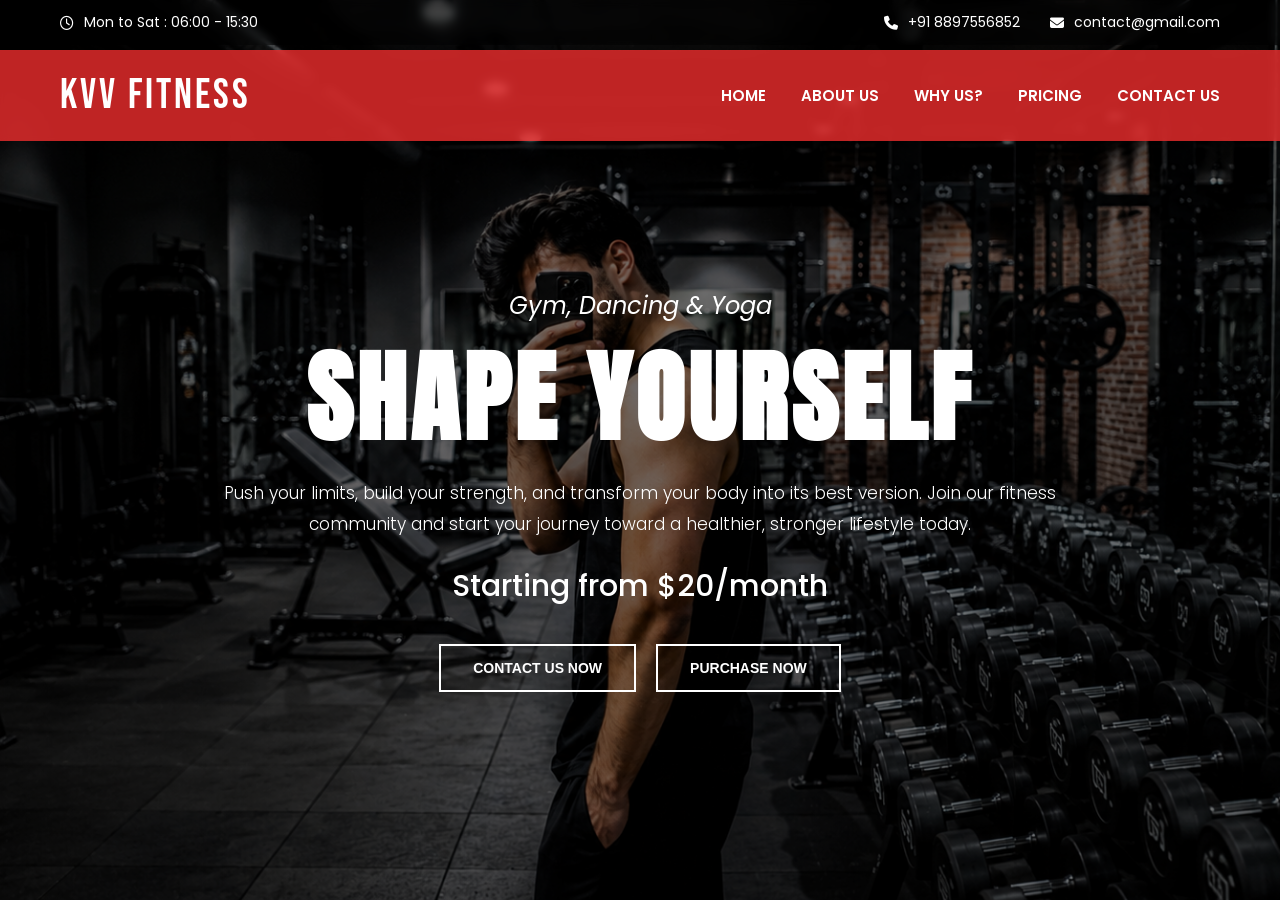
<file: VISHNUVARDHANKAKARA_TASK1/index.html>
<!DOCTYPE html>
<html lang="en">
<head>
    <meta charset="UTF-8">
    <meta name="viewport" content="width=device-width, initial-scale=1.0">
    <title>KVV FITNESS</title>
    <link rel="stylesheet" href="style.css">
    <link rel="stylesheet" href="https://cdnjs.cloudflare.com/ajax/libs/font-awesome/6.5.1/css/all.min.css">
    <link rel="preconnect" href="https://fonts.googleapis.com">
    <link rel="preconnect" href="https://fonts.gstatic.com" crossorigin>
    <link href="https://fonts.googleapis.com/css2?family=Bebas+Neue&display=swap" rel="stylesheet">
</head>
<body>
    <div class="topbar">
        <div class="left">
            <i class="fa-regular fa-clock"></i>
            <p>Mon to Sat : 06:00 - 15:30</p>
        </div>
        <div class="right">
            <div class="phone">
                <i class="fa-solid fa-phone"></i>
                <p>+91 8897556852</p>
            </div>
            <div class="email">
                <i class="fa-solid fa-envelope"></i>
                <p>contact@gmail.com</p>
            </div>
        </div>
    </div>
    <div class="navbar">
        <div class="logo">
            KVV FITNESS
        </div>
        <div class="nav">
            <ul>
                <li>HOME</li>
                <li>ABOUT US</li>
                <li>WHY US?</li>
                <li>PRICING</li>
                <li>CONTACT US</li>
            </ul>
        </div>
    </div>
    <div class="hero">
        <div class="overlay">
            <div class="content">
                <h4>Gym, Dancing & Yoga</h4>
                <h1>SHAPE YOURSELF</h1>
                <p>
                    Push your limits, build your strength, and transform your body into its best version.
                    Join our fitness community and start your journey toward a healthier, stronger lifestyle today.
                </p>
                <h3>Starting from $20/month</h3>
                <div class="buttons">
                    <button>CONTACT US NOW</button>
                    <button>PURCHASE NOW</button>
                </div>
            </div>
        </div>
    </div>
</body>
</html>
</file>
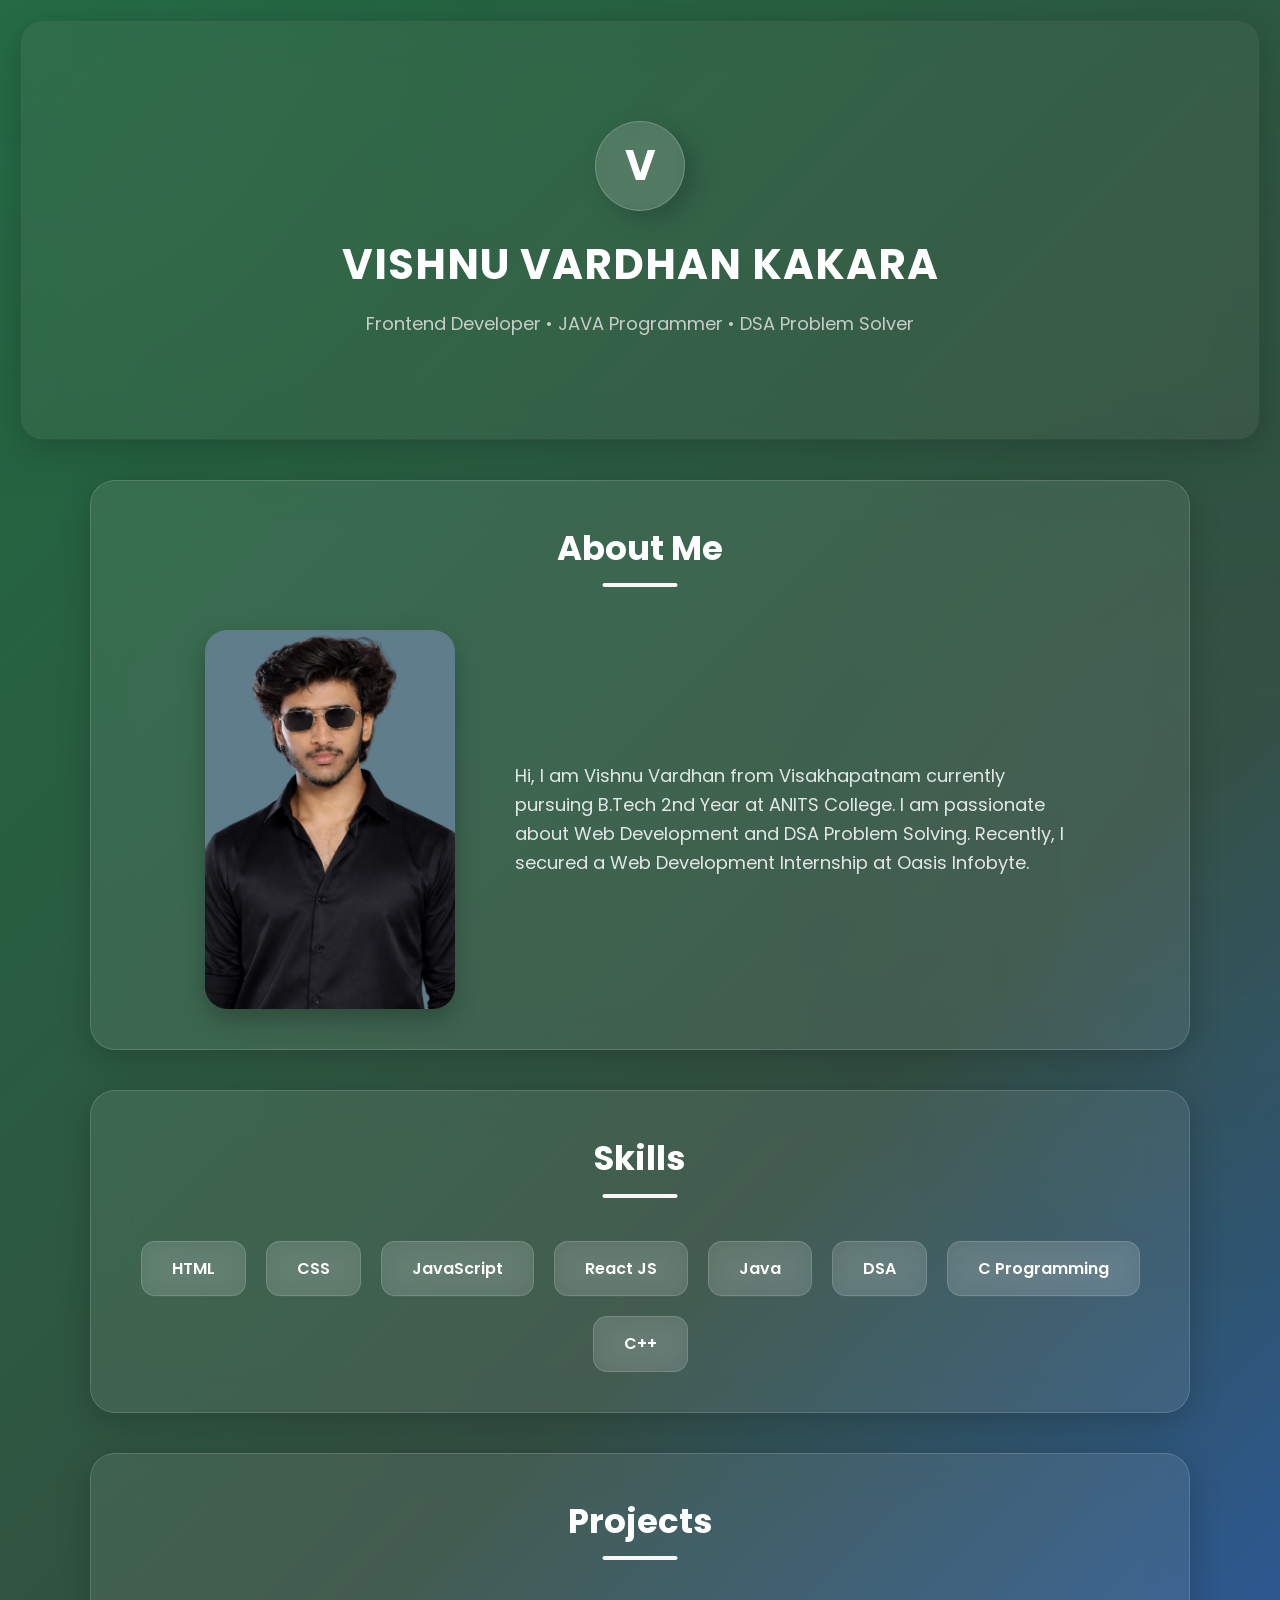
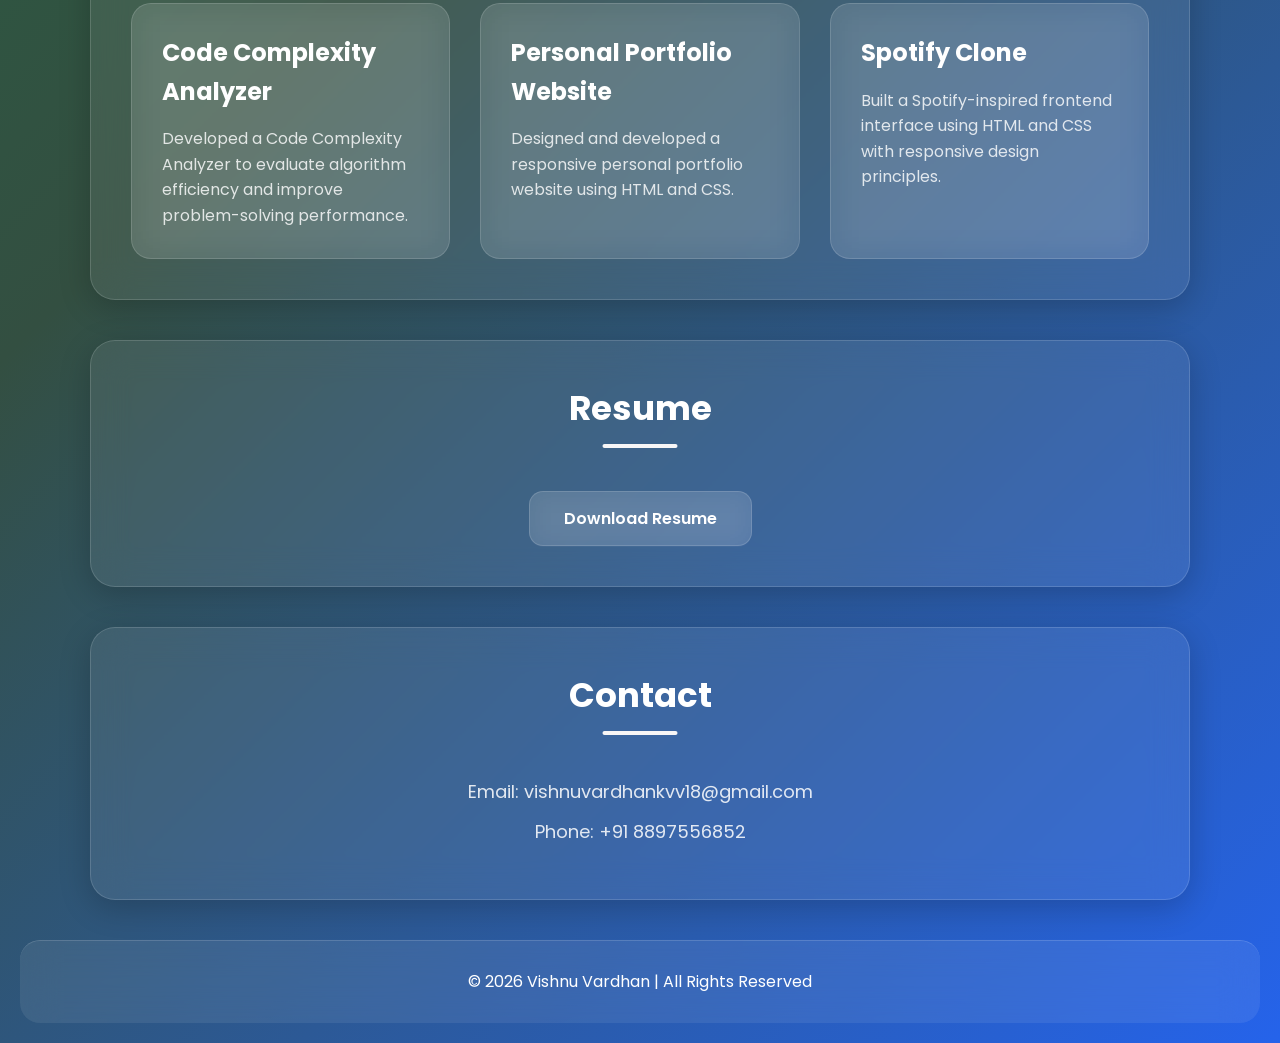
<file: VISHNUVARDHANKAKARA_TASK2/index.html>
<!DOCTYPE html>
<html lang="en">
<head>
  <meta charset="UTF-8">
  <meta name="viewport" content="width=device-width, initial-scale=1.0">
  <title>Vishnu Vardhan | Portfolio</title>
  <link rel="stylesheet" href="style.css">
  <link href="https://fonts.googleapis.com/css2?family=Poppins:wght@300;400;500;600;700&display=swap" rel="stylesheet">
</head>
<body>
  <div class="bg-blur1"></div>
  <div class="bg-blur2"></div>
  <header>
    <div class="logo">
      V
    </div>
    <h1>VISHNU VARDHAN KAKARA</h1>
    <p>
      Frontend Developer • JAVA Programmer • DSA Problem Solver
    </p>
  </header>
  <section>
    <h2>About Me</h2>
    <div class="about">
      <img src="vishnu.png" alt="Profile Image">
      <div>
        <p>
          Hi, I am Vishnu Vardhan from Visakhapatnam currently pursuing
          B.Tech 2nd Year at ANITS College. I am passionate about
          Web Development and DSA Problem Solving. Recently, I secured
          a Web Development Internship at Oasis Infobyte.
        </p>
      </div>
    </div>
  </section>
  <section class="skills">
    <h2>Skills</h2>
    <ul>
      <li>HTML</li>
      <li>CSS</li>
      <li>JavaScript</li>
      <li>React JS</li>
      <li>Java</li>
      <li>DSA</li>
      <li>C Programming</li>
      <li>C++</li>
    </ul>
  </section>
  <section>
    <h2>Projects</h2>
    <div class="projects">
      <div class="project-card">
        <h3>Code Complexity Analyzer</h3>
        <p>
          Developed a Code Complexity Analyzer to evaluate
          algorithm efficiency and improve problem-solving performance.
        </p>
      </div>
      <div class="project-card">
        <h3>Personal Portfolio Website</h3>
        <p>
          Designed and developed a responsive personal
          portfolio website using HTML and CSS.
        </p>
      </div>
      <div class="project-card">
        <h3>Spotify Clone</h3>
        <p>
          Built a Spotify-inspired frontend interface using
          HTML and CSS with responsive design principles.
        </p>
      </div>
    </div>
  </section>
  <section class="resume">
    <h2>Resume</h2>
    <a href="Vishnu_Vardhan_Resume_Final.docx" download>
      Download Resume
    </a>
  </section>
  <section class="contact">
    <h2>Contact</h2>
    <p>Email: vishnuvardhankvv18@gmail.com</p>
    <p>Phone: +91 8897556852</p>
  </section>
  <footer>
    <p>
      © 2026 Vishnu Vardhan | All Rights Reserved
    </p>
  </footer>
</body>
</html>
</file>
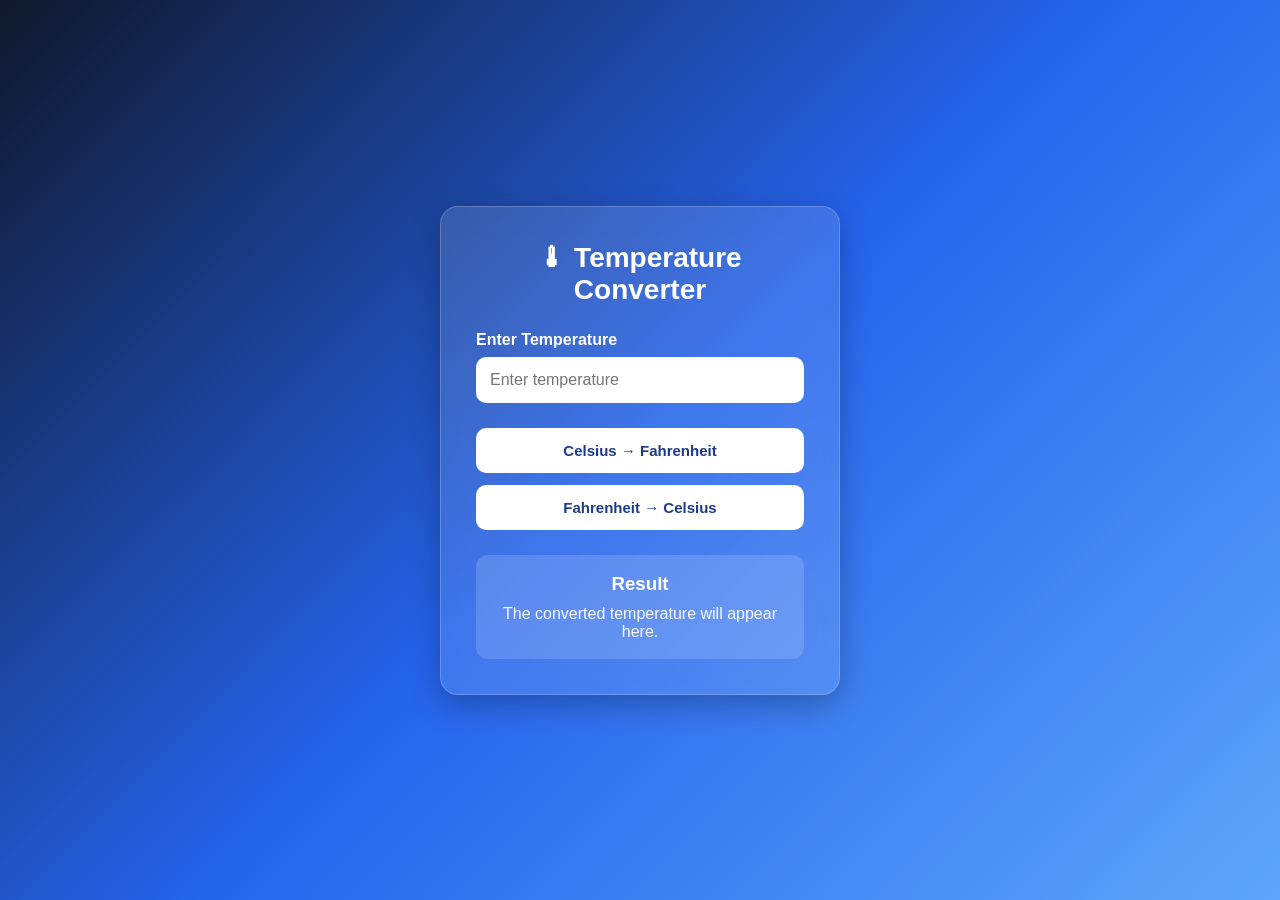
<file: VISHNUVARDHANKAKARA_TASK3/index.html>
<!DOCTYPE html>
<html lang="en">
<head>
    <meta charset="UTF-8">
    <meta name="viewport" content="width=device-width, initial-scale=1.0">
    <title>Temperature Converter</title>
    <link rel="stylesheet" href="style.css">
</head>
<body>

    <div class="container">
        <h1>🌡 Temperature Converter</h1>

        <div class="input-group">
            <label for="tempInput">Enter Temperature</label>
            <input
                type="number"
                id="tempInput"
                placeholder="Enter temperature"
            >
        </div>

        <div class="btn-group">
            <button id="cToF">Celsius → Fahrenheit</button>
            <button id="fToC">Fahrenheit → Celsius</button>
        </div>

        <div class="result">
            <h3>Result</h3>
            <p id="resultText">
                The converted temperature will appear here.
            </p>
        </div>
    </div>

    <script src="app.js"></script>

</body>
</html>
</file>
<file: VISHNUVARDHANKAKARA_TASK1/style.css>
@import url('https://fonts.googleapis.com/css2?family=Anton&family=Bebas+Neue&family=Poppins:wght@300;400;500;600;700&display=swap');
*{
    margin: 0;
    padding: 0;
    box-sizing: border-box;
}
body{
    font-family: "Poppins", sans-serif;
}
.hero{
    background-image: url("herolandingpagebg.png");
    background-size: cover;
    background-position: center;
    background-repeat: no-repeat;
    height: 100vh;
    position: relative;
}
.topbar{
    position: absolute;
    top: 0;
    width: 100%;
    z-index: 100;
    background-color: rgba(0,0,0,0.4);
    backdrop-filter: blur(4px);
    color: white;
    display: flex;
    justify-content: space-between;
    align-items: center;
    padding: 12px 60px;
    font-size: 14px;
}
.left{
    display: flex;
    align-items: center;
    gap: 10px;
}
.right{
    display: flex;
    align-items: center;
    gap: 30px;
}
.right div{
    display: flex;
    align-items: center;
    gap: 10px;
}
.navbar{
    position: absolute;
    top: 50px;
    width: 100%;
    z-index: 100;
    background-color: rgba(255, 49, 49, 0.75);
    backdrop-filter: blur(4px);
    display: flex;
    justify-content: space-between;
    align-items: center;
    padding: 20px 60px;
}
.logo{
    font-family: "Bebas Neue", sans-serif;
    font-size: 42px;
    letter-spacing: 3px;
    color: white;
    transition: 0.3s;
}
.logo:hover{
    color: black;
}
.nav ul{
    display: flex;
    gap: 35px;
    list-style: none;
}
.nav ul li{
    color: white;
    font-size: 15px;
    font-weight: 600;
    cursor: pointer;
    transition: 0.3s;
}
.nav ul li:hover{
    color: black;
}
.overlay{
    width: 100%;
    height: 100%;
    background-color: rgba(0,0,0,0.55);
    display: flex;
    justify-content: center;
    align-items: center;
    text-align: center;
}
.content{
    width: 70%;
    color: white;
    margin-top: 80px;
}
.content h4{
    font-size: 24px;
    font-style: italic;
    font-weight: 400;
    margin-bottom: 20px;
}
.content h1{
    font-family: "Anton", sans-serif;
    font-size: 100px;
    text-transform: uppercase;
    letter-spacing: 4px;
    line-height: 1.1;
    margin-bottom: 25px;
}
.content p{
    font-size: 17px;
    line-height: 1.8;
    font-weight: 300;
    margin-bottom: 25px;
}
.content h3{
    font-size: 30px;
    font-weight: 500;
    margin-bottom: 35px;
}
.buttons{
    display: flex;
    justify-content: center;
    gap: 20px;
}
.buttons button{
    padding: 14px 32px;
    border: 2px solid white;
    background: transparent;
    color: white;
    font-size: 14px;
    font-weight: 600;
    cursor: pointer;
    transition: 0.3s;
}
.buttons button:hover{
    background-color: white;
    color: black;
    transform: scale(1.09);
    box-shadow: 6px 6px 6px 6px rgba(92, 74, 74, 0.55);
    border-radius: 8px;
}
</file>
<file: VISHNUVARDHANKAKARA_TASK2/style.css>
@import url('https://fonts.googleapis.com/css2?family=Poppins:wght@300;400;500;600;700&display=swap');
*{
  margin:0;
  padding:0;
  box-sizing:border-box;
  font-family:'Poppins', sans-serif;
}
html{
  scroll-behavior:smooth;
}

body{
  background:linear-gradient(
    135deg,
    #206b41,
    #334f41,
    #2563eb
  );

  min-height:100vh;

  color:white;

  line-height:1.6;

  overflow-x:hidden;
}

.bg-blur1,
.bg-blur2{
  position:fixed;
  width:350px;
  height:350px;
  border-radius:50%;
  filter:blur(160px);
  z-index:-1;
  opacity:0.1;
}

.bg-blur1{
  background:#a195c6;
  top:-120px;
  left:-120px;
  animation:float1 10s ease-in-out infinite alternate;
}
.bg-blur2{
  background:#7195be;
  bottom:-120px;
  right:-120px;
  animation:float2 12s ease-in-out infinite alternate;
}

@keyframes float1{
  from{
    transform:translate(0px,0px);
  }
  to{
    transform:translate(140px,100px);
  }
}
@keyframes float2{
  from{
    transform:translate(0px,0px);
  }
  to{
    transform:translate(-140px,-100px);
  }
}
header{
  background:rgba(179, 158, 158, 0.08);

  backdrop-filter:blur(20px);

  -webkit-backdrop-filter:blur(18px);

  border:1px solid rgba(22, 19, 19, 0.15);

  color:white;

  text-align:center;

  padding:100px 40px;

  margin:20px;

  border-radius:22px;

  box-shadow:0 8px 32px rgba(0,0,0,0.2);
}

.logo{
  width:90px;
  height:90px;
  margin:auto;
  border-radius:50%;
  background:rgba(255,255,255,0.12);
  backdrop-filter:blur(12px);
  border:1px solid rgba(255,255,255,0.2);
  display:flex;
  align-items:center;
  justify-content:center;
  font-size:42px;
  font-weight:700;
  margin-bottom:20px;
  box-shadow:10px 8px 25px rgba(0,0,0,0.2);
}

header h1{
  font-size:42px;
  margin-bottom:12px;
  letter-spacing:1px;
}

header p{
  font-size:18px;
  color:rgba(227, 225, 225, 0.85);
}


section{
  max-width:1100px;

  margin:40px auto;

  padding:40px;

  background:rgba(255,255,255,0.08);

  backdrop-filter:blur(18px);

  -webkit-backdrop-filter:blur(18px);

  border:1px solid rgba(255,255,255,0.15);

  border-radius:25px;

  box-shadow:0 8px 32px rgba(0,0,0,0.2);
}

h2{
  text-align:center;

  font-size:34px;

  margin-bottom:55px;

  color:white;

  position:relative;
}

h2::after{
  content:'';

  width:75px;

  height:4px;

  background:rgb(248, 246, 246);

  position:absolute;

  left:50%;

  transform:translateX(-50%);

  bottom:-12px;

  border-radius:10px;
  transition:width 0.5s linear;
}

h2:hover::after{
  width:150px;
}

.about{
  display:flex;

  align-items:center;

  justify-content:center;

  gap:60px;

  flex-wrap:wrap;
}

.about img{
  width:250px;

  height:auto;

  border-radius:22px;

  box-shadow:0 10px 25px rgba(0,0,0,0.25);

  transition:0.3s ease-in-out;
}

.about img:hover{
  transform:scale(1.05);

  box-shadow:16px 18px 16px rgba(0,0,0,0.7);
}

.about p{
  max-width:560px;

  font-size:18px;

  color:rgba(255,255,255,0.85);
}


.skills ul{
  list-style:none;

  display:flex;

  justify-content:center;

  gap:20px;

  flex-wrap:wrap;
}

.skills li{
  background:rgba(255,255,255,0.12);

  backdrop-filter:blur(12px);

  border:1px solid rgba(255,255,255,0.15);

  color:white;

  padding:14px 30px;

  border-radius:14px;

  font-weight:600;

  transition:0.3s ease-in-out;

  cursor:pointer;
}

.skills li:hover{
  transform:translateY(-6px);

  background:rgba(41, 23, 23, 0.2);

  box-shadow:0 10px 25px rgba(42, 19, 19, 0.3);
}



.projects{
  display:grid;

  grid-template-columns:repeat(auto-fit,minmax(300px,1fr));

  gap:30px;
}

.project-card{
  background:rgba(255,255,255,0.1);

  backdrop-filter:blur(16px);

  border:1px solid rgba(255,255,255,0.15);

  padding:30px;

  border-radius:20px;

  transition:0.3s ease-in-out;

  color:white;
}

.project-card:hover{
  transform:translateY(-8px);

  box-shadow:0 12px 30px rgba(0,0,0,0.25);
}

.project-card h3{
  font-size:24px;

  margin-bottom:15px;
}

.project-card p{
  color:rgba(255,255,255,0.82);

  font-size:16px;
}


.resume{
  text-align:center;
}

.resume a{
  display:inline-block;

  padding:14px 34px;

  background:rgba(255,255,255,0.12);

  backdrop-filter:blur(12px);

  border:1px solid rgba(255,255,255,0.15);

  color:white;

  text-decoration:none;

  border-radius:14px;

  font-weight:600;

  transition:0.3s ease-in-out;
}

.resume a:hover{
  transform:scale(1.05);

  background:rgba(0, 0, 0, 0.2);

  box-shadow:0 10px 25px rgba(0,0,0,0.5);
}


.contact{
  text-align:center;
}

.contact p{
  margin:12px 0;

  font-size:18px;

  color:rgba(255,255,255,0.85);
}


footer{
  background:rgba(255,255,255,0.08);

  backdrop-filter:blur(18px);

  border-top:1px solid rgba(255,255,255,0.15);

  color:white;

  text-align:center;

  padding:28px;

  margin:20px;

  border-radius:20px;
}


@media(max-width:768px){

  header{
    padding:70px 20px;
  }

  header h1{
    font-size:32px;
  }

  header p{
    font-size:16px;
  }

  h2{
    font-size:28px;
  }

  .about{
    text-align:center;
  }

  .about p{
    font-size:16px;
  }

  .about img{
    width:220px;
  }

  .skills li{
    padding:12px 24px;
  }

}
</file>
<file: VISHNUVARDHANKAKARA_TASK3/style.css>
*{
    margin:0;
    padding:0;
    box-sizing:border-box;
    font-family:'Segoe UI', Tahoma, Geneva, Verdana, sans-serif;
}

body{
    min-height:100vh;
    display:flex;
    justify-content:center;
    align-items:center;
    background:linear-gradient(
        135deg,
        #0f172a,
        #2563eb,
        #60a5fa
    );
}

.container{
    width:400px;
    padding:35px;
    background:rgba(255,255,255,0.12);
    backdrop-filter:blur(12px);
    border:1px solid rgba(255,255,255,0.2);
    border-radius:18px;
    box-shadow:0 10px 30px rgba(0,0,0,0.25);
}

.container h1{
    text-align:center;
    color:white;
    margin-bottom:25px;
    font-size:28px;
}

.input-group{
    display:flex;
    flex-direction:column;
    gap:8px;
    margin-bottom:25px;
}

.input-group label{
    color:white;
    font-weight:600;
}

.input-group input{
    padding:14px;
    border:none;
    outline:none;
    border-radius:10px;
    font-size:16px;
}

.btn-group{
    display:flex;
    flex-direction:column;
    gap:12px;
}

.btn-group button{
    padding:14px;
    border:none;
    border-radius:10px;
    background:white;
    color:#1e3a8a;
    font-size:15px;
    font-weight:600;
    cursor:pointer;
    transition:0.3s;
}

.btn-group button:hover{
    transform:translateY(-2px);
    box-shadow:0 6px 15px rgba(0,0,0,0.2);
}

.result{
    margin-top:25px;
    padding:18px;
    border-radius:12px;
    background:rgba(255,255,255,0.15);
    text-align:center;
}

.result h3{
    color:white;
    margin-bottom:10px;
}

.result p{
    color:#f8fafc;
    font-size:16px;
}
</file>
